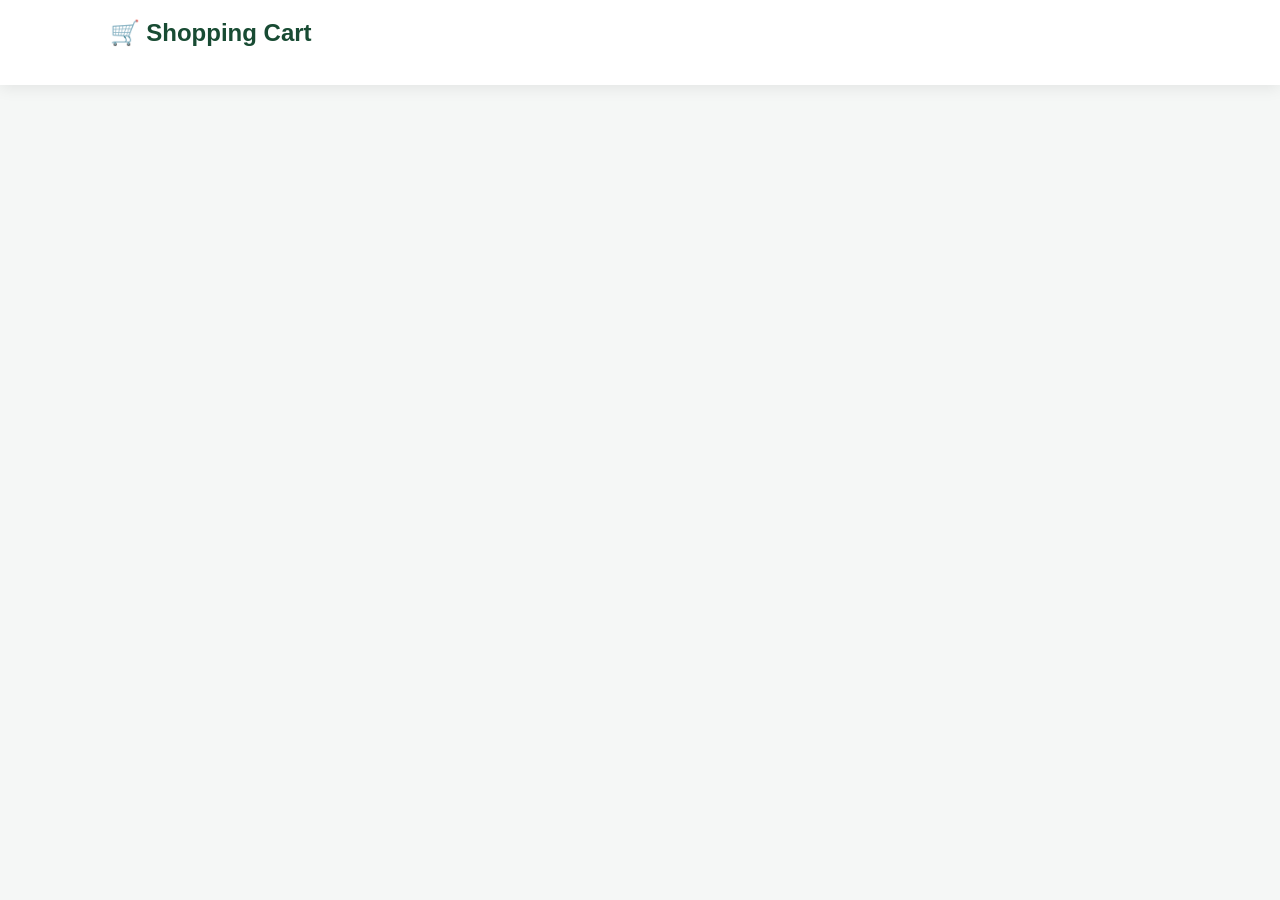
<file: cart.html>
<!DOCTYPE html>
<html lang="en">

<head>

<meta charset="UTF-8">
<meta name="viewport" content="width=device-width, initial-scale=1.0">

<title>Shopping Cart</title>

<link rel="stylesheet" href="style.css">
<link rel="stylesheet" href="shop.css">

</head>

<body>

<header>

<h2 style="padding:20px;">🛒 Shopping Cart</h2>

</header>

<section class="cart-page">

<table>

<thead>

<tr>
<th>Image</th>
<th>Product</th>
<th>Price</th>
<th>Quantity</th>
<th>Total</th>
<th>Remove</th>
</tr>

</thead>

<tbody id="cartItems">

</tbody>

</table>

<div class="cart-summary">

<h2>Total: $<span id="grandTotal">0.00</span></h2>

<a href="checkout.html" class="shop">Proceed To Checkout</a>

</div>

</section>

<script src="script.js"></script>

</body>

</html>
</file>
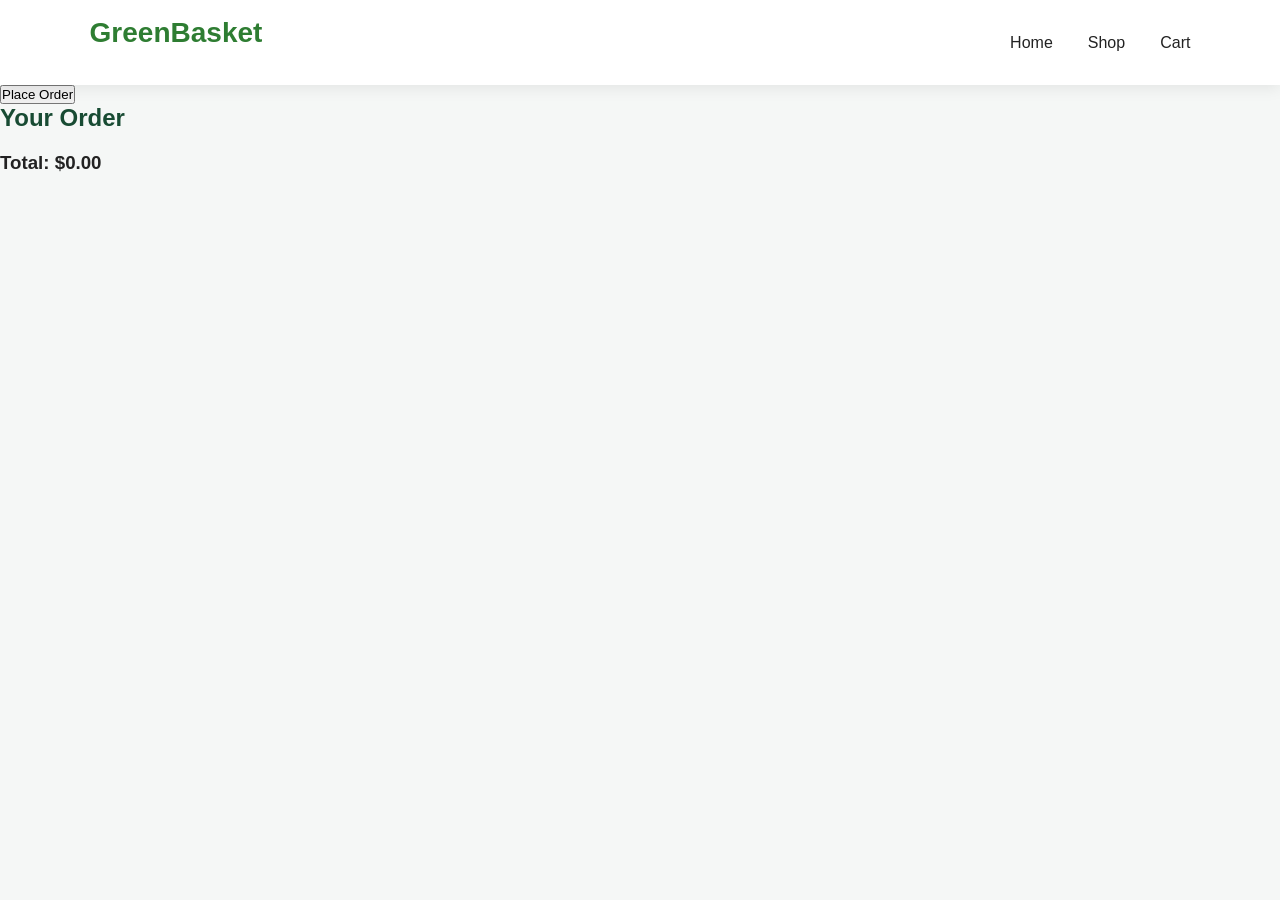
<file: checkout.html>
<!DOCTYPE html>
<html lang="en">

<head>

<meta charset="UTF-8">
<meta name="viewport" content="width=device-width, initial-scale=1.0">

<title>Checkout</title>

<link rel="stylesheet" href="style.css">
<link rel="stylesheet" href="shop.css">

</head>

<body>

<header>

<div class="logo">
<h2>GreenBasket</h2>
</div>

<nav>

<ul>

<li><a href="index.html">Home</a></li>

<li><a href="shop.html">Shop</a></li>

<li><a href="cart.html">Cart</a></li>

</ul>

</nav>

</header>

<section class="checkout">

<div class="billing">

<h2>Billing Details</h2>

<form id="checkoutForm">

<input type="text" placeholder="Full Name" required>

<input type="email" placeholder="Email Address" required>

<input type="tel" placeholder="Phone Number" required>

<input type="text" placeholder="Country" required>

<input type="text" placeholder="City" required>

<input type="text" placeholder="Street Address" required>

<textarea placeholder="Order Notes"></textarea>

<button type="submit" class="shop">

Place Order

</button>

</form>

</div>

<div class="order-summary">

<h2>Your Order</h2>

<div id="summaryItems"></div>

<h3>Total: $<span id="checkoutTotal">0.00</span></h3>

</div>

</section>

<script src="script.js"></script>

</body>

</html>
</file>
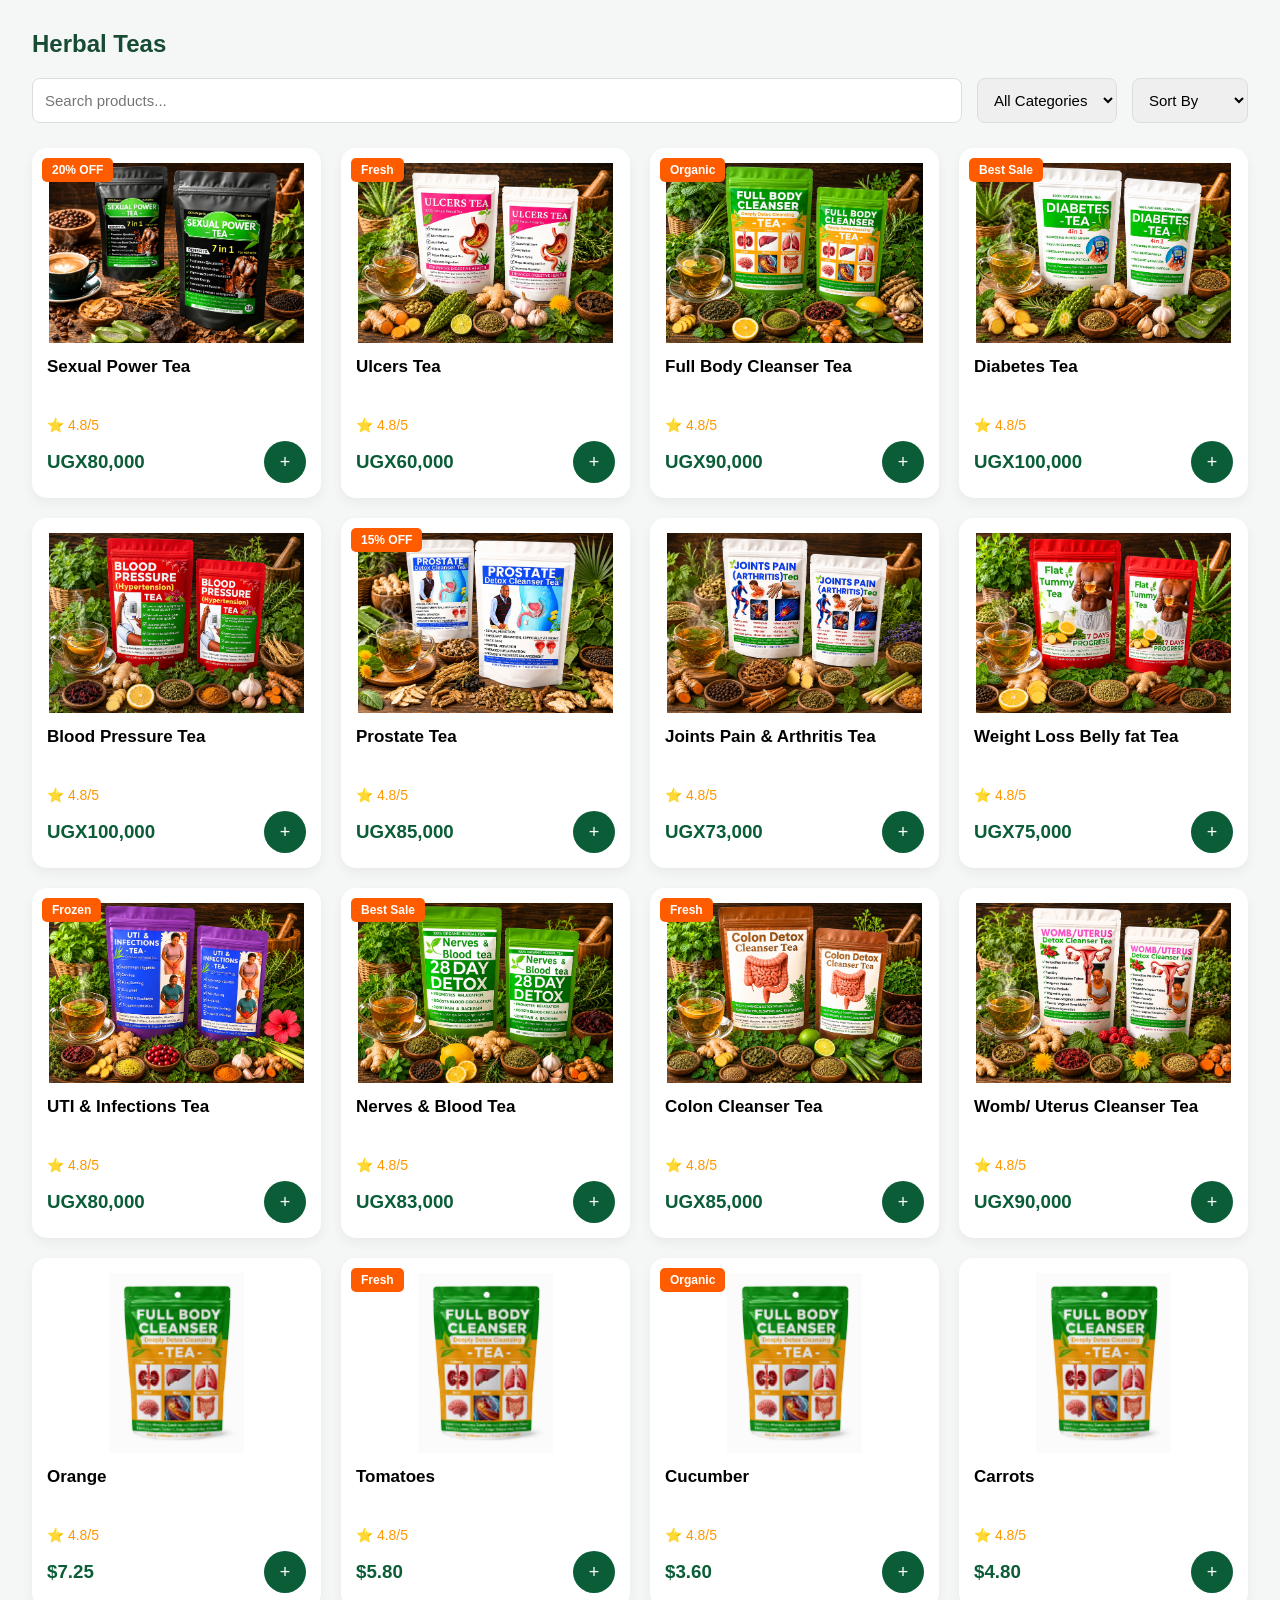
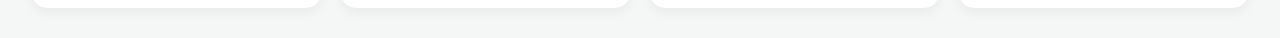
<file: shop.html>
<!DOCTYPE html>
<html lang="en">
<head>
<meta charset="UTF-8">
<meta name="viewport" content="width=device-width, initial-scale=1.0">
<title>Shopping Page</title>

<link rel="stylesheet" href="shop.css">

<link rel="stylesheet"
href="https://cdnjs.cloudflare.com/ajax/libs/font-awesome/6.5.1/css/all.min.css">
</head>

<body>

<div class="container">

<h2>Herbal Teas</h2>

<div class="top-bar">

<input type="text" id="search" placeholder="Search products...">

<select id="category">
<option>All Categories</option>
<option>Fruits</option>
<option>Vegetables</option>
<option>Tea</option>
<option>Honey</option>
<option>Rice</option>
<option>Oil</option>
</select>

<select id="sort">
<option>Sort By</option>
<option>Price Low</option>
<option>Price High</option>
<option>Name</option>
</select>

</div>

<div class="products" id="products"></div>

</div>

<script src="script.js"></script>

</body>
</html>
</file>
<file: style.css>
/*=========================
 GOOGLE FONT
=========================*/

@import url('https://fonts.googleapis.com/css2?family=Poppins:wght@300;400;500;600;700;800&display=swap');

*{
    margin:0;
    padding:0;
    box-sizing:border-box;
    font-family:'Poppins',sans-serif;
}

html{
    scroll-behavior:smooth;
}

body{
    background:#ffffff;
    color:#222;
    overflow-x:hidden;
}

a{
    text-decoration:none;
}

ul{
    list-style:none;
}

/*=========================
 NAVBAR
=========================*/

header{
    position:fixed;
    top:0;
    left:0;
    width:100%;
    height:85px;
    background:#fff;
    display:flex;
    justify-content:space-between;
    align-items:center;
    padding:0 7%;
    box-shadow:0 3px 15px rgba(0,0,0,.08);
    z-index:1000;
}

.logo{
    display:flex;
    align-items:center;
    gap:12px;
}

.logo i{
    color:#2e7d32;
    font-size:35px;
}

.logo h2{
    color:#2e7d32;
    font-size:28px;
}

.logo p{
    font-size:12px;
    color:#666;
}

nav ul{
    display:flex;
    gap:35px;
}

nav a{
    color:#222;
    font-weight:500;
    transition:.3s;
}

nav a:hover,
nav a.active{
    color:#2e7d32;
}

.icons{
    display:flex;
    align-items:center;
    gap:25px;
    font-size:22px;
}

.icons i{
    cursor:pointer;
}

.cart{
    position:relative;
}

.cart span{
    position:absolute;
    top:-8px;
    right:-10px;
    width:18px;
    height:18px;
    background:#2e7d32;
    color:#fff;
    border-radius:50%;
    font-size:11px;
    display:flex;
    justify-content:center;
    align-items:center;
}

.menu-btn{
    display:none;
    font-size:28px;
    cursor:pointer;
}

/*=========================
 SIDEBAR
=========================*/

.sidebar{
    position:fixed;
    top:0;
    left:-320px;
    width:300px;
    height:100vh;
    background:#fff;
    box-shadow:0 5px 20px rgba(0,0,0,.2);
    transition:.4s;
    z-index:2000;
    padding:40px 25px;
}

.sidebar.active{
    left:0;
}

.close-btn{
    text-align:right;
    font-size:28px;
    cursor:pointer;
    margin-bottom:40px;
}

.sidebar ul li{
    margin:22px 0;
}

.sidebar a{
    color:#333;
    font-size:18px;
    font-weight:500;
}

.sidebar a:hover{
    color:#2e7d32;
}

.overlay{
    position:fixed;
    top:0;
    left:0;
    width:100%;
    height:100%;
    background:rgba(0,0,0,.4);
    visibility:hidden;
    opacity:0;
    transition:.3s;
    z-index:1500;
}

.overlay.active{
    visibility:visible;
    opacity:1;
}

/*=========================
 HERO
=========================*/
.hero{
    position:relative;

    width:100%;
    min-height:100vh;

    background:url("./low\ lighthero\ section\ image.png") center center/cover no-repeat;

    display:flex;
    align-items:center;

    padding:80px 8%;

    overflow:hidden;
    
}

.overlay{
    position:absolute;
    inset:0;

    background:rgba(0,0,0,.35);
}

.hero-content{
    position:relative;
    z-index:2;

    max-width:600px;

    color:#ffffff;
}

.hero h3{
    font-size:30px;
    color:#9cff8d;
}

.hero h1{
    font-size:72px;
    line-height:1.1;
    margin:20px 0;
}

.hero p{
    font-size:20px;
    margin-bottom:30px;
}

.buttons{
    display:flex;
    gap:20px;
}

.btn{
    background:#2e7d32;
    color:#fff;
    padding:16px 35px;
    border-radius:40px;
    text-decoration:none;
}

.btn2{
    background:#fff;
    color:#333;
    padding:16px 35px;
    border-radius:40px;
    text-decoration:none;
}
/*=========================
 RESPONSIVE
=========================*/

@media(max-width:992px){

nav,
.icons{
    display:none;
}

.menu-btn{
    display:block;
}

.hero{
    flex-direction:column;
    text-align:center;
}

.hero-text h1{
    font-size:50px;
    line-height:60px;
}

.buttons{
    justify-content:center;
}

.features{
    justify-content:center;
}

.hero-image img{
    margin-top:30px;
}

}

@media(max-width:576px){

header{
    padding:0 20px;
}

.hero{
    padding:120px 20px 60px;
}

.hero-text h4{
    font-size:24px;
}

.hero-text h1{
    font-size:38px;
    line-height:46px;
}

.buttons{
    flex-direction:column;
}

.shop,
.explore{
    width:100%;
    text-align:center;
}

.features{
    gap:25px;
}

}

/*=========================
CATEGORY SECTION
=========================*/

.categories{

    padding:90px 7%;
    background:#f8faf8;

}

.section-title{

    text-align:center;
    margin-bottom:60px;

}

.section-title h5{

    color:#2e7d32;
    font-size:16px;
    letter-spacing:2px;
    margin-bottom:10px;

}

.section-title h2{

    font-size:42px;
    color:#184d25;

}

.category-container{

    display:grid;
    grid-template-columns:repeat(auto-fit,minmax(220px,1fr));
    gap:30px;

}

.card{

    background:#fff;
    border-radius:20px;
    overflow:hidden;
    box-shadow:0 10px 30px rgba(0,0,0,.08);
    transition:.4s;
    cursor:pointer;

}

.card:hover{

    transform:translateY(-10px);

    box-shadow:0 20px 40px rgba(0,0,0,.12);

}

.card img{

    width:100%;
    height:220px;
    object-fit:cover;

}

.card-content{

    padding:25px;

}

.card-content h3{

    color:#184d25;
    margin-bottom:8px;
    font-size:22px;

}

.card-content p{

    color:#666;
    margin-bottom:18px;

}

.card-content a{

    width:45px;
    height:45px;
    display:flex;
    justify-content:center;
    align-items:center;
    background:#2e7d32;
    color:#fff;
    border-radius:50%;
    transition:.3s;

}

.card-content a:hover{

    background:#1b5e20;
}

@media(max-width:768px){

.section-title h2{

font-size:32px;

}

.categories{

padding:70px 20px;

}

}

/*=========================
DELIVERY SECTION
=========================*/

.delivery{

    padding:100px 7%;
    display:flex;
    justify-content:space-between;
    align-items:center;
    gap:60px;
    background:#ffffff;

}

.delivery-content{

    flex:1;

}

.delivery-content span{

    color:#2e7d32;
    font-weight:600;
    letter-spacing:2px;

}

.delivery-content h2{

    font-size:48px;
    color:#184d25;
    margin:20px 0;

}

.delivery-content p{

    color:#666;
    line-height:30px;
    margin-bottom:35px;

}

.delivery-features{

    display:flex;
    flex-direction:column;
    gap:25px;
    margin-bottom:40px;

}

.feature-box{

    display:flex;
    gap:20px;
    align-items:flex-start;

}

.feature-box i{

    width:60px;
    height:60px;
    border-radius:50%;
    background:#2e7d32;
    color:white;
    display:flex;
    justify-content:center;
    align-items:center;
    font-size:24px;

}

.feature-box h4{

    margin-bottom:6px;
    color:#184d25;

}

.delivery-card{

    flex:1;
    background:#fff;
    border-radius:25px;
    padding:30px;
    box-shadow:0 20px 40px rgba(0,0,0,.1);

}

.driver{

    display:flex;
    align-items:center;
    gap:15px;
    margin-bottom:30px;

}

.driver img{

    width:70px;
    height:70px;
    border-radius:50%;
    object-fit:cover;

}

.progress-bar{

    width:100%;
    height:10px;
    background:#ddd;
    border-radius:50px;
    overflow:hidden;
    margin:20px 0;

}

.progress-fill{

    width:75%;
    height:100%;
    background:#2e7d32;
    border-radius:50px;

}

.map img{

    width:100%;
    border-radius:18px;
    margin-top:25px;

}

@media(max-width:992px){

.delivery{

flex-direction:column;

}

.delivery-content{

text-align:center;

}

.feature-box{

justify-content:center;
text-align:left;

}

}

/*=========================
FEATURED PRODUCTS
=========================*/

.featured{

    padding:100px 7%;
    background:#f7faf7;

}

.product-grid{

    display:grid;
    grid-template-columns:repeat(auto-fit,minmax(250px,1fr));
    gap:30px;

}

.product-card{

    background:#fff;
    border-radius:20px;
    padding:25px;
    text-align:center;
    position:relative;
    box-shadow:0 10px 25px rgba(0,0,0,.08);
    transition:.4s;

}

.product-card:hover{

    transform:translateY(-10px);

}

.discount{

    position:absolute;
    top:20px;
    left:20px;
    background:#2e7d32;
    color:white;
    padding:6px 14px;
    border-radius:30px;
    font-size:13px;

}

.product-card img{

    width:180px;
    height:180px;
    object-fit:cover;
    margin:20px auto;

}

.product-card h3{

    margin:15px 0 8px;
    color:#184d25;

}

.product-card p{

    color:#777;
    margin-bottom:15px;

}

.price{

    margin-bottom:20px;

}

.price span{

    color:#2e7d32;
    font-size:24px;
    font-weight:700;

}

.price small{

    margin-left:8px;
    text-decoration:line-through;
    color:#999;

}

.product-card button{

    width:100%;
    padding:14px;
    border:none;
    border-radius:12px;
    background:#2e7d32;
    color:white;
    font-size:16px;
    cursor:pointer;
    transition:.3s;

}

.product-card button:hover{

    background:#1b5e20;

}

/*=========================
STATISTICS
=========================*/

.stats{

    background:#2e7d32;
    padding:70px 7%;
    display:grid;
    grid-template-columns:repeat(auto-fit,minmax(180px,1fr));
    gap:40px;
    text-align:center;

}

.stat-box h2{

    color:#fff;
    font-size:48px;
    margin-bottom:10px;

}

.stat-box p{

    color:#d7f5dc;
    font-size:18px;

}

@media(max-width:768px){

.featured{

padding:70px 20px;

}

.stats{

padding:60px 20px;

}

}

/*=========================
TESTIMONIALS
=========================*/

.testimonials{

padding:100px 7%;

background:#fff;

}

.testimonial-container{

display:grid;

grid-template-columns:repeat(auto-fit,minmax(280px,1fr));

gap:30px;

}

.testimonial-card{

background:#f8faf8;

padding:35px;

border-radius:20px;

box-shadow:0 10px 20px rgba(0,0,0,.08);

transition:.3s;

}

.testimonial-card:hover{

transform:translateY(-8px);

}

.testimonial-card p{

line-height:28px;

color:#555;

margin-bottom:20px;

}

.testimonial-card h3{

color:#184d25;

margin-bottom:10px;

}

.testimonial-card span{

color:gold;

font-size:20px;

}

/*=========================
NEWSLETTER
=========================*/

.newsletter{

padding:80px 20px;

background:#2e7d32;

text-align:center;

}

.newsletter h2{

color:white;

font-size:40px;

}

.newsletter p{

color:#d9f4dc;

margin:20px 0;

}

.newsletter form{

display:flex;

justify-content:center;

flex-wrap:wrap;

gap:15px;

margin-top:30px;

}

.newsletter input{

width:400px;

max-width:100%;

padding:18px;

border:none;

border-radius:10px;

}

.newsletter button{

padding:18px 35px;

border:none;

background:#184d25;

color:white;

border-radius:10px;

cursor:pointer;

}

/*=========================
FOOTER
=========================*/

footer{

background:#0d1d12;

padding:70px 7% 20px;

color:white;

}

.footer-container{

display:grid;

grid-template-columns:repeat(auto-fit,minmax(220px,1fr));

gap:40px;

}

.footer-container h2,
.footer-container h3{

margin-bottom:20px;

}

.footer-container ul{

list-style:none;

}

.footer-container ul li{

margin-bottom:12px;

}

.footer-container a{

color:#ddd;

text-decoration:none;

}

.footer-container a:hover{

color:#7fff7f;

}

.social{

display:flex;

gap:15px;

font-size:22px;

margin-top:20px;

}

.social i{

cursor:pointer;

}

.copyright{

border-top:1px solid rgba(255,255,255,.1);

margin-top:40px;

padding-top:20px;

text-align:center;

font-size:14px;

color:#aaa;

}

/*=========================
SCROLL TO TOP
=========================*/

#topBtn{

position:fixed;

bottom:25px;

right:25px;

width:55px;

height:55px;

border:none;

border-radius:50%;

background:#2e7d32;

color:white;

font-size:22px;

cursor:pointer;

display:none;

box-shadow:0 5px 20px rgba(0,0,0,.3);

z-index:999;

}


.sidebar{

    overflow-y:auto;

}

.sidebar-products{

    display:flex;

    gap:15px;

    overflow-x:auto;

    margin-top:40px;

    padding-bottom:20px;

    scroll-snap-type:x mandatory;

}

.sidebar-products::-webkit-scrollbar{

    display:none;

}

.product{

    min-width:160px;

    background:#fff;

    border-radius:15px;

    box-shadow:0 5px 15px rgba(0,0,0,.1);

    padding:12px;

    text-align:center;

    scroll-snap-align:start;

}

.product img{

    width:100%;

    height:120px;

    object-fit:cover;

    border-radius:12px;

}

.product h4{

    margin:10px 0 5px;

    font-size:16px;

}

.product span{

    color:#2e7d32;

    font-weight:600;

}
</file>
<file: shop.css>
*{
margin:0;
padding:0;
box-sizing:border-box;
font-family:Arial,sans-serif;
}

body{
background:#f5f7f6;
}

.container{
width:95%;
margin:auto;
padding:30px 0;
}

h2{
margin-bottom:20px;
color:#184b33;
}

.top-bar{
display:flex;
gap:15px;
margin-bottom:25px;
flex-wrap:wrap;
}

.top-bar input,
.top-bar select{
padding:12px;
border:1px solid #ddd;
border-radius:8px;
font-size:15px;
}

.top-bar input{
flex:1;
}

.products{
display:grid;
grid-template-columns:repeat(4,1fr);
gap:20px;
}

.card{
background:white;
border-radius:15px;
padding:15px;
position:relative;
transition:.3s;
box-shadow:0 5px 12px rgba(0,0,0,.05);
}

.card:hover{
transform:translateY(-6px);
}

.card img{
width:100%;
height:180px;
object-fit:contain;
}

.badge{
position:absolute;
top:10px;
left:10px;
background:#ff5c00;
color:white;
padding:5px 10px;
border-radius:5px;
font-size:12px;
font-weight:bold;
}

.title{
font-size:17px;
margin:10px 0;
font-weight:600;
min-height:50px;
}

.rating{
color:#ff9800;
font-size:14px;
margin-bottom:8px;
}

.price{
display:flex;
justify-content:space-between;
align-items:center;
}

.price h3{
color:#0a5d37;
}

.add{
width:42px;
height:42px;
background:#0a5d37;
border-radius:50%;
display:flex;
justify-content:center;
align-items:center;
color:white;
cursor:pointer;
font-size:18px;
}

.add:hover{
background:#15864d;
}

@media(max-width:991px){

.products{
grid-template-columns:repeat(3,1fr);
}

}

@media(max-width:768px){

.products{
grid-template-columns:repeat(2,1fr);
}

.card img{
height:140px;
}

.title{
font-size:15px;
}

}
</file>
